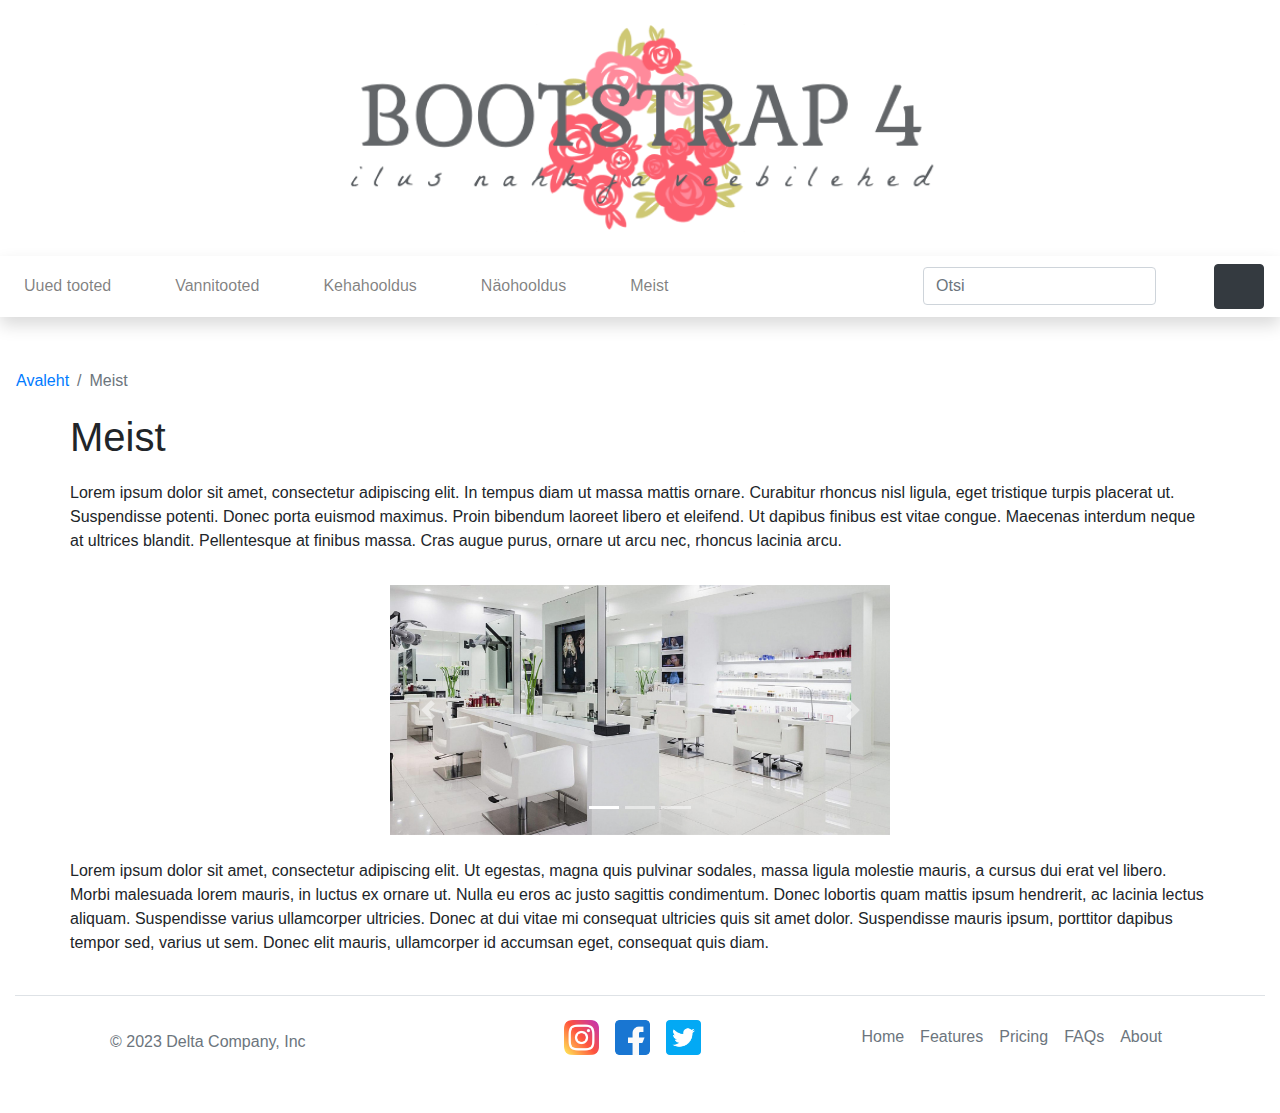
<file: about.html>
<!doctype html>
<html lang="ee">
    <head>
        <meta charset="utf-8">
        <meta http-equiv="X-UA-Compatible" content="IE=edge">
        <meta name="viewport" content="width=device-width, initial-scale=1, shrink-to-fit=no">
        <meta name="description" content=""> 
        <meta name="author" content="">
        <title>Ostukorv</title>
        <!-- Bootstrap CSS -->
        <link rel="stylesheet" href="https://stackpath.bootstrapcdn.com/bootstrap/4.3.1/css/bootstrap.min.css" integrity="sha384-ggOyR0iXCbMQv3Xipma34MD+dH/1fQ784/j6cY/iJTQUOhcWr7x9JvoRxT2MZw1T" crossorigin="anonymous"> 
        <!-- minu CSS -->
        <link rel="stylesheet" href="custom.css">
    </head>
    <body>
        <!-- päis -->
        <header class="py-2">
            <div class="container-fluid">
                <div class="row">
                    <div class="col-lg-12 my-3 text-center"><img src="logo2.png" width="50%"></div>              
                </div>          
            </div>
        </header>
        <!-- navigatsioon -->
        <nav class="navbar navbar-expand-lg navbar-light bg-white shadow">
            <button class="navbar-toggler" type="button" data-toggle="collapse" data-target="#navbarNavDropdown" aria-controls="navbarNavDropdown" aria-expanded="false" aria-label="Toggle navigation">
                <span class="navbar-toggler-icon"></span>
            </button>
            <div class="collapse navbar-collapse" id="navbarNavDropdown">
                <ul class="navbar-nav mr-auto">
                    <li class="nav-item"><a class="nav-link" href="#">Uued tooted</a></li>
                    <li class="nav-item dropdown">
                        <a class="nav-link" href="#" id="navbarDropdownMenuLink" data-toggle="dropdown" aria-haspopup="true" aria-expanded="false">Vannitooted</a> 
                        <div class="dropdown-menu" aria-labelledby="navbarDropdownMenuLink"> 
                            <a class="dropdown-item" href="#">Vannisoolad</a> 
                            <a class="dropdown-item" href="#">Vannipiimad</a> 
                            <a class="dropdown-item" href="#">Vannipommid</a>
                            <a class="dropdown-item" href="list.html">Seebid ja du&scaron;igeelid</a>
                        </div> 
                    </li> 
                    <li class="nav-item dropdown"> 
                        <a class="nav-link" href="#" id="navbarDropdownMenuLink" data-toggle="dropdown" aria-haspopup="true" aria-expanded="false">Kehahooldus</a> 
                        <div class="dropdown-menu" aria-labelledby="navbarDropdownMenuLink"> 
                            <a class="dropdown-item" href="#">Kehakreemid</a> 
                            <a class="dropdown-item" href="#">Keha&otilde;lid</a> 
                            <a class="dropdown-item" href="#">Kehakoorijad</a> 
                            <a class="dropdown-item" href="#">Deodorandid</a> 
                            <a class="dropdown-item" href="#">K&auml;te ja jalgade hooldus</a>  
                        </div> 
                    </li> 
                    <li class="nav-item dropdown"> 
                        <a class="nav-link" href="#" id="navbarDropdownMenuLink" data-toggle="dropdown" aria-haspopup="true" aria-expanded="false">N&auml;ohooldus</a> 
                        <div class="dropdown-menu" aria-labelledby="navbarDropdownMenuLink"> 
                            <a class="dropdown-item" href="#">Puhastus ja toniseerimine</a> 
                            <a class="dropdown-item" href="#">Niisutus ja toitmine</a> 
                            <a class="dropdown-item" href="#">Koorijad ja maskid</a> 
                        </div> 
                    </li>
                    <li class="nav-item"><a class="nav-link" href="about.html">Meist</a></li> 
                </ul>
                <!-- search -->
                <form class="form-inline m-2 my-lg-0">
                    <input class="form-control mr-sm-2" type="search" placeholder="Otsi" aria-label="Search">
                    <button class="btn btn-outline-white my-2 my-sm-0" type="submit"><svg class="lnr lnr-magnifier"><use xlink:href="#lnr-magnifier"></use></svg></button>
                </form>
            </div>
            <!-- cart -->
            <a href="cart.html"><button class="btn btn-dark my-2 my-sm-0" type="submit"><svg class="lnr lnr-cart"><use xlink:href="#lnr-cart"></use></svg></button></a>
        </nav> 
        <section>
            <!-- breadcrumb -->
            <nav aria-label="breadcrumb" >
                <ol class="breadcrumb bg-white my-2">
                    <li class="breadcrumb-item"><a href="index.html">Avaleht</a></li>
                    <li class="breadcrumb-item active">Meist</li>
                </ol>
            </nav>
        </section>
        <div class="container justify-content-center ">
        
            <div class="row mb-3">
                <h1>Meist</h1>
                <br/>
                <p>
                    Lorem ipsum dolor sit amet, consectetur adipiscing elit. 
                    In tempus diam ut massa mattis ornare. Curabitur rhoncus nisl ligula, eget tristique turpis placerat ut. Suspendisse potenti. 
                    Donec porta euismod maximus. Proin bibendum laoreet libero et eleifend. Ut dapibus finibus est vitae congue. 
                    Maecenas interdum neque at ultrices blandit. Pellentesque at finibus massa. Cras augue purus, ornare ut arcu nec, rhoncus lacinia arcu. 
                </p>
            </div>
        
            <div class="row justify-content-center">
                <div id="demo" class="carousel slide align-items-center" data-ride="carousel">
                    <!-- Indicators -->
                    <ul class="carousel-indicators">
                        <li data-target="#demo" data-slide-to="0" class="active"></li>
                        <li data-target="#demo" data-slide-to="1"></li>
                        <li data-target="#demo" data-slide-to="2"></li>
                    </ul>
          
                <!-- The slideshow -->
                    <div class="carousel-inner">
                        <div class="carousel-item active">
                            <img src="salony-krasoty.png" width="500px" height="250" alt="Los Angeles">
                        </div>
                        <div class="carousel-item">
                            <img src="pngtree-spa.png" width="500px" height="250" alt="Chicago">
                        </div>
                        <div class="carousel-item">
                            <img src="foot-bath.png" width="500px" height="250" alt="New York">
                        </div>
                    </div>
          
                    <!-- Left and right controls -->
                    <a class="carousel-control-prev" href="#demo" data-slide="prev">
                        <span class="carousel-control-prev-icon"></span>
                    </a>
                   <a class="carousel-control-next" href="#demo" data-slide="next">
                      <span class="carousel-control-next-icon"></span>
                    </a>
                </div>
            </div>
            <div class="row mt-4 mb-3">
                <p>Lorem ipsum dolor sit amet, consectetur adipiscing elit.
                    Ut egestas, magna quis pulvinar sodales, massa ligula molestie mauris, a cursus dui erat vel libero.
                    Morbi malesuada lorem mauris, in luctus ex ornare ut.
                    Nulla eu eros ac justo sagittis condimentum. Donec lobortis quam mattis ipsum hendrerit, ac lacinia lectus aliquam.
                    Suspendisse varius ullamcorper ultricies.
                    Donec at dui vitae mi consequat ultricies quis sit amet dolor.
                    Suspendisse mauris ipsum, porttitor dapibus tempor sed, varius ut sem. 
                    Donec elit mauris, ullamcorper id accumsan eget, consequat quis diam.</p>
            </div>
        </div>
        </section>
        <!-- jalus -->
        <div class="container-fluid">
            <footer class="d-flex flex-wrap justify-content-between align-items-center py-3 my-4 border-top">
              <p class="col-md-4 mb-0 text-muted">&copy; 2023 Delta Company, Inc</p>
            
              <ul class="nav col-md-4 justify-content-center d-flex">
                <li class="ms-3"><a class="nav-link px-2 text-muted" href="#"><img src="instagram.png" class="rounded mx-auto d-block" alt="instagram" width="35px" height="auto"></a></li>
                <li class="ms-3"><a class="nav-link px-2 text-muted" href="#"><img src="facebook.png" class="rounded mx-auto d-block" alt="facebook" width="35px" height="auto"></a></li>
                <li class="ms-3"><a class="nav-link px-2 text-muted" href="#"><img src="twitter.png" class="rounded mx-auto d-block" alt="twitter" width="35px" height="auto"></a></li>
              </ul>

              <ul class="nav col-md-4 justify-content-end">
                <li class="nav-item"><a href="#" class="nav-link px-2 text-muted">Home</a></li>
                <li class="nav-item"><a href="#" class="nav-link px-2 text-muted">Features</a></li>
                <li class="nav-item"><a href="#" class="nav-link px-2 text-muted">Pricing</a></li>
                <li class="nav-item"><a href="#" class="nav-link px-2 text-muted">FAQs</a></li>
                <li class="nav-item"><a href="#" class="nav-link px-2 text-muted">About</a></li>
              </ul>
            </footer>
          </div>       
        <!-- jQuery, Popper.js, Bootstrap JS -->
        <script src="https://code.jquery.com/jquery-3.3.1.slim.min.js" integrity="sha384-q8i/X+965DzO0rT7abK41JStQIAqVgRVzpbzo5smXKp4YfRvH+8abtTE1Pi6jizo" crossorigin="anonymous"></script>
        <script src="https://cdnjs.cloudflare.com/ajax/libs/popper.js/1.14.7/umd/popper.min.js" integrity="sha384-UO2eT0CpHqdSJQ6hJty5KVphtPhzWj9WO1clHTMGa3JDZwrnQq4sF86dIHNDz0W1" crossorigin="anonymous"></script>
        <script src="https://stackpath.bootstrapcdn.com/bootstrap/4.3.1/js/bootstrap.min.js" integrity="sha384-JjSmVgyd0p3pXB1rRibZUAYoIIy6OrQ6VrjIEaFf/nJGzIxFDsf4x0xIM+B07jRM" crossorigin="anonymous"></script>
        <script src="https://cdn.linearicons.com/free/1.0.0/svgembedder.min.js"></script>
    </body>
</html>
</file>
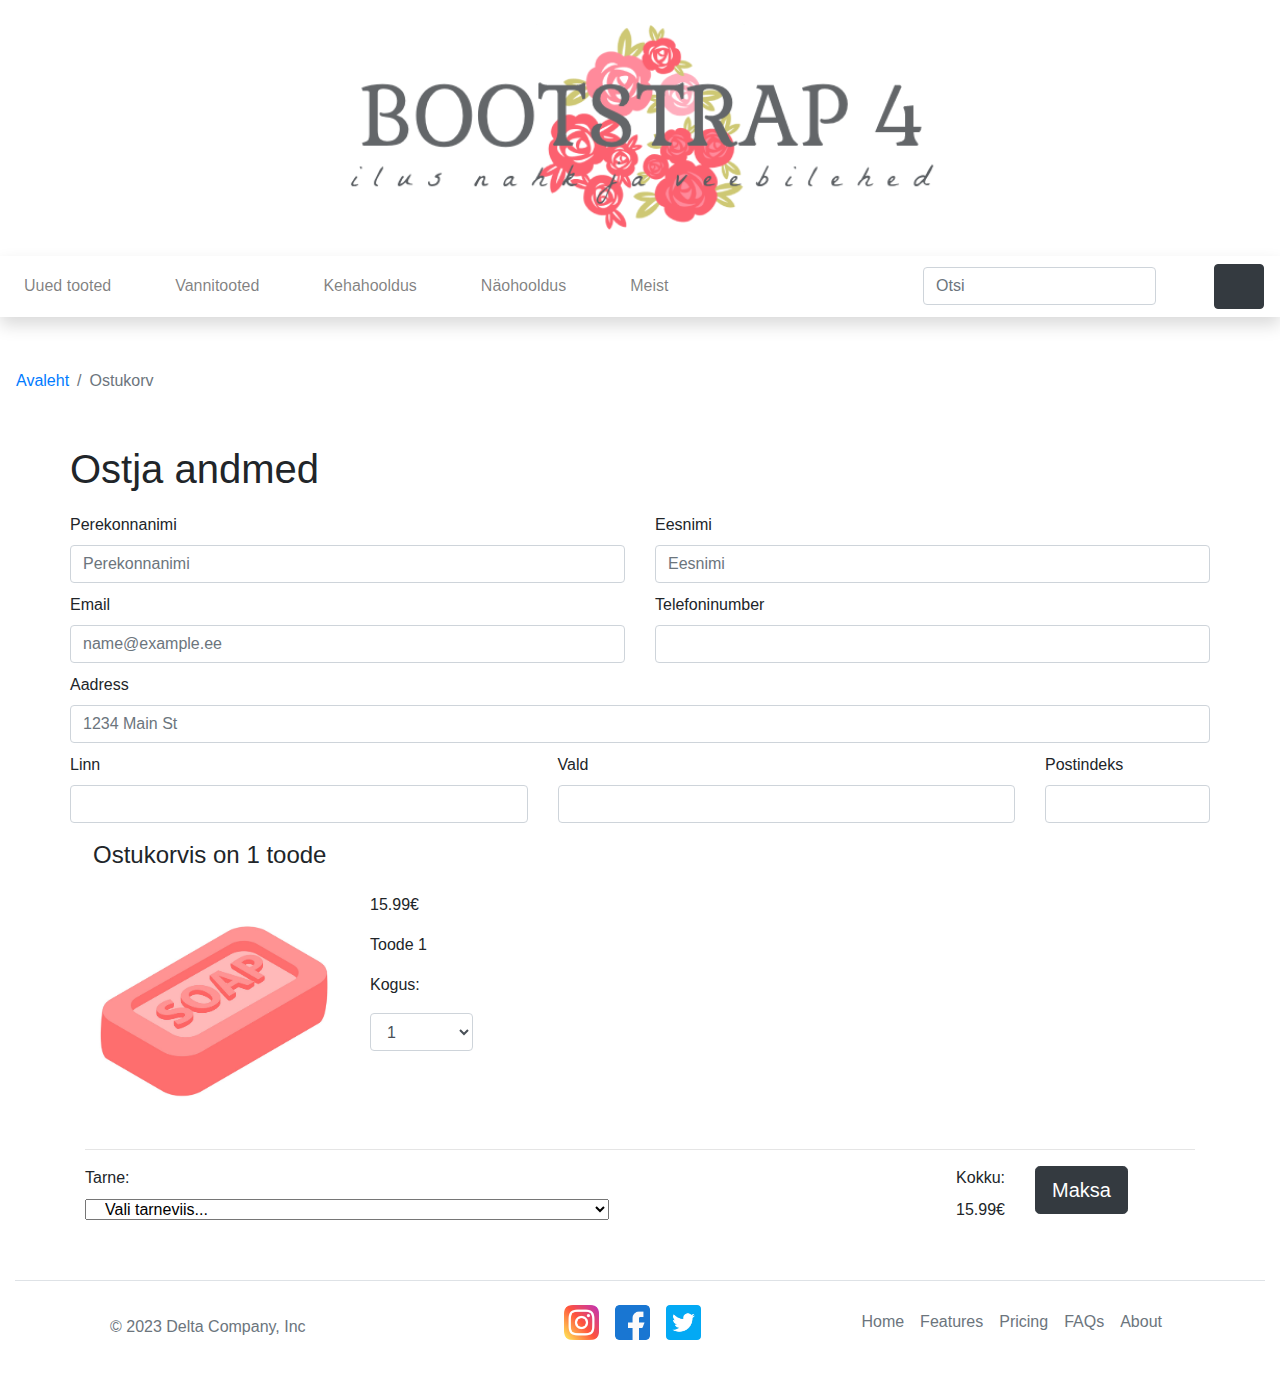
<file: cart.html>
<!doctype html>
<html lang="ee">
    <head>
        <meta charset="utf-8">
        <meta http-equiv="X-UA-Compatible" content="IE=edge">
        <meta name="viewport" content="width=device-width, initial-scale=1, shrink-to-fit=no">
        <meta name="description" content=""> 
        <meta name="author" content="">
        <title>Ostukorv</title>
        <!-- Bootstrap CSS -->
        <link rel="stylesheet" href="https://stackpath.bootstrapcdn.com/bootstrap/4.3.1/css/bootstrap.min.css" integrity="sha384-ggOyR0iXCbMQv3Xipma34MD+dH/1fQ784/j6cY/iJTQUOhcWr7x9JvoRxT2MZw1T" crossorigin="anonymous"> 
        <!-- minu CSS -->
        <link rel="stylesheet" href="resources/custom.css">
    </head>
    <body>
        <!-- päis -->
        <header class="py-2">
            <div class="container-fluid">
                <div class="row">
                    <div class="col-lg-12 my-3 text-center"><img src="resources/logo2.png" width="50%"></div>              
                </div>          
            </div>
        </header>
        <!-- navigatsioon -->
        <nav class="navbar navbar-expand-lg navbar-light bg-white shadow">
            <button class="navbar-toggler" type="button" data-toggle="collapse" data-target="#navbarNavDropdown" aria-controls="navbarNavDropdown" aria-expanded="false" aria-label="Toggle navigation">
                <span class="navbar-toggler-icon"></span>
            </button>
            <div class="collapse navbar-collapse" id="navbarNavDropdown">
                <ul class="navbar-nav mr-auto">
                    <li class="nav-item"><a class="nav-link" href="#">Uued tooted</a></li>
                    <li class="nav-item dropdown">
                        <a class="nav-link" href="#" id="navbarDropdownMenuLink" data-toggle="dropdown" aria-haspopup="true" aria-expanded="false">Vannitooted</a> 
                        <div class="dropdown-menu" aria-labelledby="navbarDropdownMenuLink"> 
                            <a class="dropdown-item" href="#">Vannisoolad</a> 
                            <a class="dropdown-item" href="#">Vannipiimad</a> 
                            <a class="dropdown-item" href="#">Vannipommid</a>
                            <a class="dropdown-item" href="list.html">Seebid ja du&scaron;igeelid</a>
                        </div> 
                    </li> 
                    <li class="nav-item dropdown"> 
                        <a class="nav-link" href="#" id="navbarDropdownMenuLink" data-toggle="dropdown" aria-haspopup="true" aria-expanded="false">Kehahooldus</a> 
                        <div class="dropdown-menu" aria-labelledby="navbarDropdownMenuLink"> 
                            <a class="dropdown-item" href="#">Kehakreemid</a> 
                            <a class="dropdown-item" href="#">Keha&otilde;lid</a> 
                            <a class="dropdown-item" href="#">Kehakoorijad</a> 
                            <a class="dropdown-item" href="#">Deodorandid</a> 
                            <a class="dropdown-item" href="#">K&auml;te ja jalgade hooldus</a>  
                        </div> 
                    </li> 
                    <li class="nav-item dropdown"> 
                        <a class="nav-link" href="#" id="navbarDropdownMenuLink" data-toggle="dropdown" aria-haspopup="true" aria-expanded="false">N&auml;ohooldus</a> 
                        <div class="dropdown-menu" aria-labelledby="navbarDropdownMenuLink"> 
                            <a class="dropdown-item" href="#">Puhastus ja toniseerimine</a> 
                            <a class="dropdown-item" href="#">Niisutus ja toitmine</a> 
                            <a class="dropdown-item" href="#">Koorijad ja maskid</a> 
                        </div> 
                    </li> 
                    <li class="nav-item"><a class="nav-link" href="about.html">Meist</a></li> 
                </ul>
                <!-- search -->
                <form class="form-inline m-2 my-lg-0">
                    <input class="form-control mr-sm-2" type="search" placeholder="Otsi" aria-label="Search">
                    <button class="btn btn-outline-white my-2 my-sm-0" type="submit"><svg class="lnr lnr-magnifier"><use xlink:href="#lnr-magnifier"></use></svg></button>
                </form>
            </div>
            <!-- cart -->
            <a href="cart.html"><button class="btn btn-dark my-2 my-sm-0" type="submit"><svg class="lnr lnr-cart"><use xlink:href="#lnr-cart"></use></svg></button></a>
        </nav> 
        <section>
            <!-- breadcrumb -->
            <nav aria-label="breadcrumb" >
                <ol class="breadcrumb bg-white my-2">
                    <li class="breadcrumb-item"><a href="index.html">Avaleht</a></li>
                    <li class="breadcrumb-item active">Ostukorv</li>
                </ol>
            </nav>
        </section>
        <!-- ostukorv -->
        <section>
            <div class="container">
                <div class="row">
                    <h1>Ostja andmed</h1>
                </div>
                <div class="row">
                    <form class="row g-3">
                        <div class="col-md-6">
                            <label for="lastName" class="form-label">Perekonnanimi</label>
                            <input type="text" class="form-control" placeholder="Perekonnanimi" aria-label="Perekonnanimi">
                        </div>
                        <div class="col-md-6">
                          <label for="firstName" class="form-label">Eesnimi</label>
                          <input type="text" class="form-control" placeholder="Eesnimi" aria-label="Eesnimi">
                        </div>
                        <div class="col-md-6">
                          <label for="inputEmail" class="form-label">Email</label>
                          <input type="email" class="form-control" placeholder="name@example.ee">
                        </div>
                        <div class="col-md-6">
                          <label for="inputNumber" class="form-label">Telefoninumber</label>
                          <input type="text" class="form-control" id="inputNumber" >
                        </div>
                        <div class="col-12">
                          <label for="inputAddress" class="form-label">Aadress</label>
                          <input type="text" class="form-control" id="inputAddress" placeholder="1234 Main St">
                        </div>
                        <div class="col-md-5">
                          <label for="inputCity" class="form-label">Linn</label>
                          <input type="text" class="form-control" id="inputCity">
                        </div>

                        <div class="col-md-5">
                            <label for="inputVald" class="form-label">Vald</label>
                            <input type="text" class="form-control" id="inputVald">
                        </div>
                        
                        <div class="col-md-2">
                          <label for="inputPostindeks" class="form-label">Postindeks</label>
                          <input type="text" class="form-control" id="inputPostindeks">
                        </div>
                      </form>
                </div>      
                
                <div class="row">
                    <div class="col-md-6 d-flex align-items-start flex-column">
                        <div class="mb-auto p-2"><h4>Ostukorvis on 1 toode</h4></div>    
                        <div class="mb-auto p-2 row">
                            <div class="col-lg-6">
                                <img src="resources/soap.png" width="100%">
                            </div>
                            <div class="col-lg-6">
                                <p>15.99&#8364;</p>
                                <p>Toode 1</p>
                                    <div>
                                        <p>Kogus:</p>
                                        <select class="form-control col-lg-5 form-sm" id="kogus">
                                            <option>0</option>
                                            <option selected="selected">1</option>
                                            <option>2</option>
                                            <option>3</option>
                                        </select>
                                    </div>
                                    
                                <br/>
                            </div>            
                        </div>
                    </div>
                </div>

                <hr/>
                
                <div class="row justify-content-between">
                    <div class="col-lg-10">
                        <form class="row mb-3 justify-content-between">
                            <div class="col-lg-7">
                                <label>Tarne:</label>
                                <select class="form-select col-lg-12 align-items-center">
                                  <option selected>Vali tarneviis...</option>
                                  <option>Pakiautomaat</option>
                                  <option>Kuller</option>
                                  <option>Kauplus</option>
                                </select>
                            </div>
    
    
                            <div class="col-md-4 flex-sm-column">
                                <div style="text-align: end;">
                                    <label> Kokku:</label>
                                </div>
                                <div style="text-align: end;">
                                    <label> 15.99&#8364;</label>
                                </div>
                                
                            </div>                        
                        </form>
                    </div>
                    
                    <div class="col-md-2 mx-auto">
                        <a href="kinnitus.html" class="btn btn-dark btn-lg mb-3">Maksa</a>
                    </div>
                </div>                   
            </div>
        </section>
        <!-- jalus -->
        <div class="container-fluid">
            <footer class="d-flex flex-wrap justify-content-between align-items-center py-3 my-4 border-top">
              <p class="col-md-4 mb-0 text-muted">&copy; 2023 Delta Company, Inc</p>
            
              <ul class="nav col-md-4 justify-content-center d-flex">
                <li class="ms-3"><a class="nav-link px-2 text-muted" href="#"><img src="resources/instagram.png" class="rounded mx-auto d-block" alt="instagram" width="35px" height="auto"></a></li>
                <li class="ms-3"><a class="nav-link px-2 text-muted" href="#"><img src="resources/facebook.png" class="rounded mx-auto d-block" alt="facebook" width="35px" height="auto"></a></li>
                <li class="ms-3"><a class="nav-link px-2 text-muted" href="#"><img src="resources/twitter.png" class="rounded mx-auto d-block" alt="twitter" width="35px" height="auto"></a></li>
              </ul>

              <ul class="nav col-md-4 justify-content-end">
                <li class="nav-item"><a href="#" class="nav-link px-2 text-muted">Home</a></li>
                <li class="nav-item"><a href="#" class="nav-link px-2 text-muted">Features</a></li>
                <li class="nav-item"><a href="#" class="nav-link px-2 text-muted">Pricing</a></li>
                <li class="nav-item"><a href="#" class="nav-link px-2 text-muted">FAQs</a></li>
                <li class="nav-item"><a href="#" class="nav-link px-2 text-muted">About</a></li>
              </ul>
            </footer>
          </div>       
        <!-- jQuery, Popper.js, Bootstrap JS -->
        <script src="https://code.jquery.com/jquery-3.3.1.slim.min.js" integrity="sha384-q8i/X+965DzO0rT7abK41JStQIAqVgRVzpbzo5smXKp4YfRvH+8abtTE1Pi6jizo" crossorigin="anonymous"></script>
        <script src="https://cdnjs.cloudflare.com/ajax/libs/popper.js/1.14.7/umd/popper.min.js" integrity="sha384-UO2eT0CpHqdSJQ6hJty5KVphtPhzWj9WO1clHTMGa3JDZwrnQq4sF86dIHNDz0W1" crossorigin="anonymous"></script>
        <script src="https://stackpath.bootstrapcdn.com/bootstrap/4.3.1/js/bootstrap.min.js" integrity="sha384-JjSmVgyd0p3pXB1rRibZUAYoIIy6OrQ6VrjIEaFf/nJGzIxFDsf4x0xIM+B07jRM" crossorigin="anonymous"></script>
        <script src="https://cdn.linearicons.com/free/1.0.0/svgembedder.min.js"></script>
    </body>
</html>
</file>
<file: custom.css>
.lnr {
    display: inline-block;
    fill: currentColor;
    width: 1em;
    height: 1em;
    vertical-align: -0.05em;
    stroke-width: 2;
}

.lnr-cart {
    width: 1.5em;
    height: 1.5em;
}

.lnr-magnifier {
    color: #000000;   
}

.navbar-nav li {
    margin-right: 3em;
}

section {
    margin-top: 40px;
}

.h {
    text-align: center;
}

.card-body {
    align-content: center;
}

footer {
    margin-top: 60px;
    padding: 5em;
}

.jumbotron {
    background-image: url(jumbotron.png);
    background-size: cover;
    height: 100%;
}

.jumbotron .container {
    margin-left: 5%;
    margin-right: 5%;
    width: 90%;
}

.jumbotron .picture-container {

    display: flex;
    flex-direction: row;
    justify-content: space-around;

}

.row.g-3 .col-md-6, .col-12, .col-md-4, .col-md-5 {

    margin-bottom: 10px;

}

.row h1 {
    margin-bottom: 20px;
}
</file>
<file: resources/custom.css>
.lnr {
    display: inline-block;
    fill: currentColor;
    width: 1em;
    height: 1em;
    vertical-align: -0.05em;
    stroke-width: 2;
}

.lnr-cart {
    width: 1.5em;
    height: 1.5em;
}

.lnr-magnifier {
    color: #000000;   
}

.navbar-nav li {
    margin-right: 3em;
}

section {
    margin-top: 40px;
}

.h {
    text-align: center;
}

.card-body {
    align-content: center;
}

footer {
    margin-top: 60px;
    padding: 5em;
}

.jumbotron {
    background-image: url(jumbotron.png);
    background-size: cover;
    height: 100%;
}

.jumbotron .container {
    margin-left: 5%;
    margin-right: 5%;
    width: 90%;
}

.jumbotron .picture-container {

    display: flex;
    flex-direction: row;
    justify-content: space-around;

}

.row.g-3 .col-md-6, .col-12, .col-md-4, .col-md-5 {

    margin-bottom: 10px;

}

.row h1 {
    margin-bottom: 20px;
}
</file>
